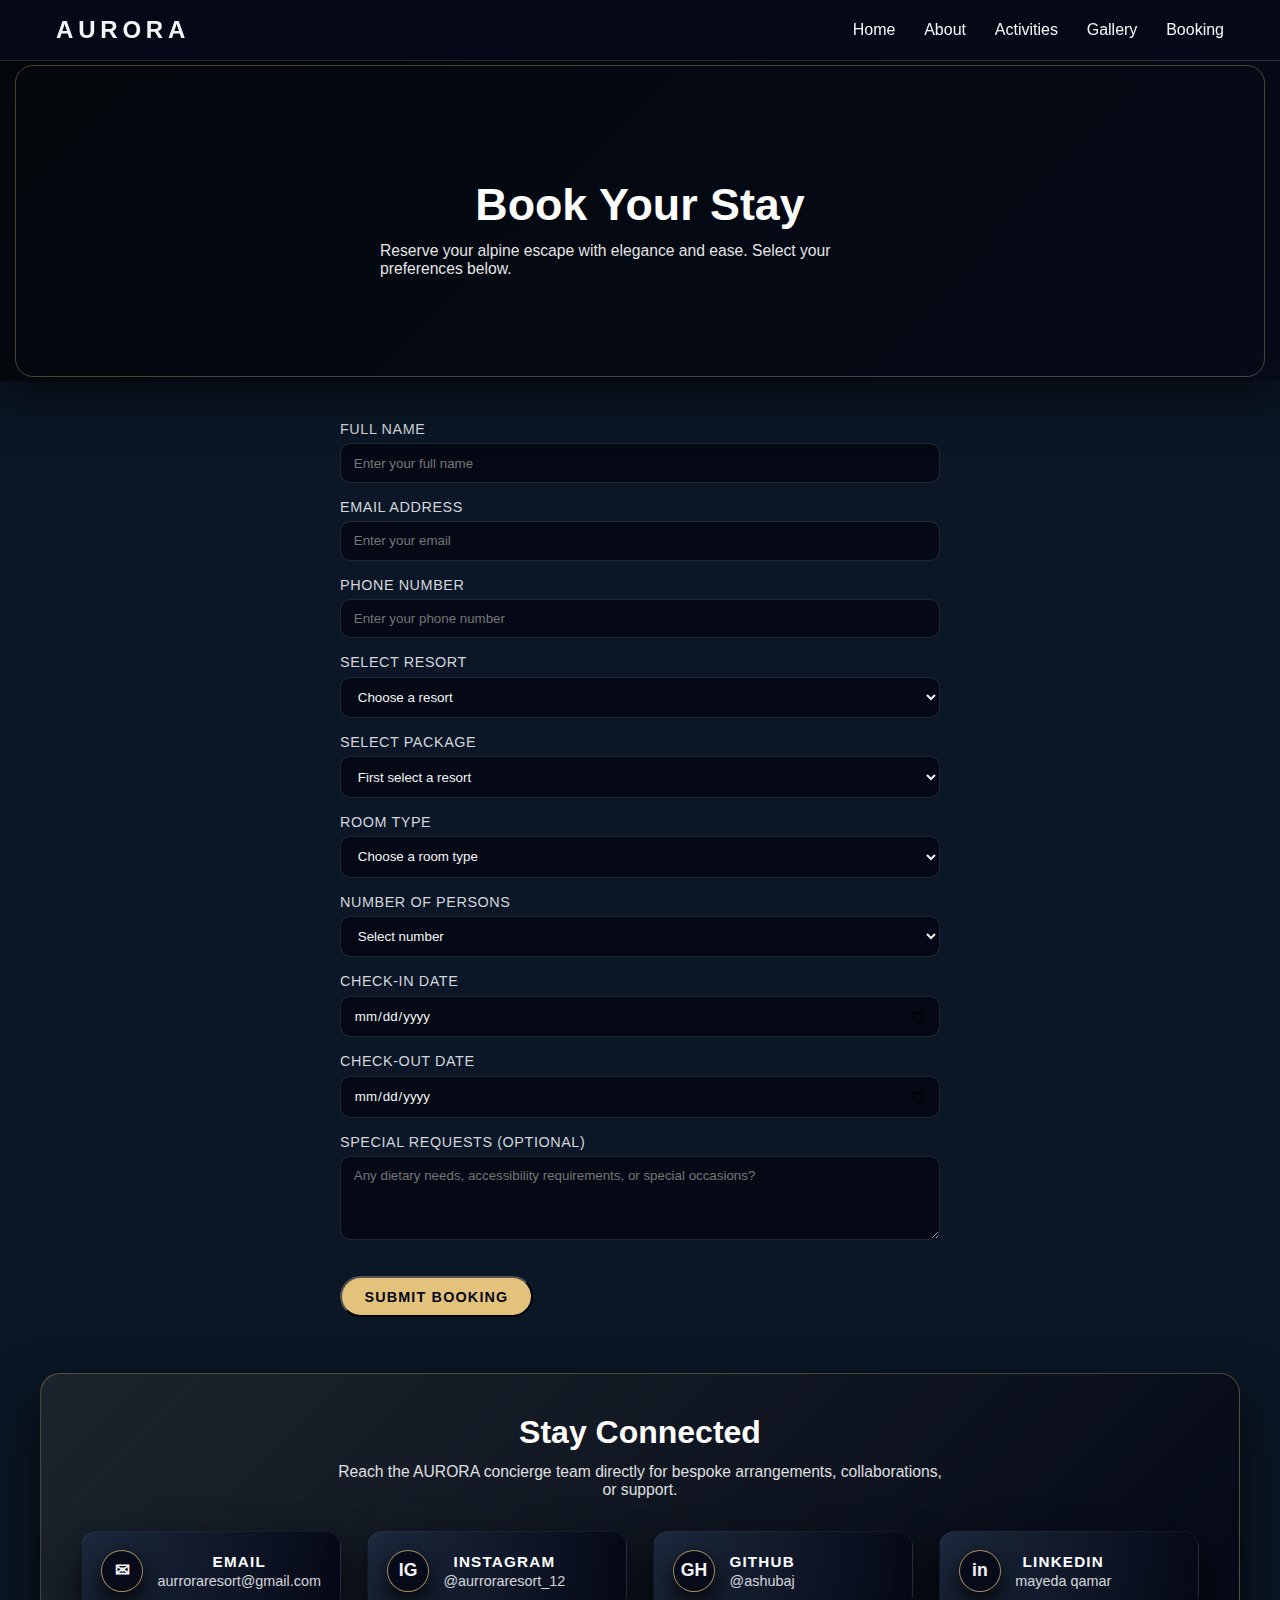
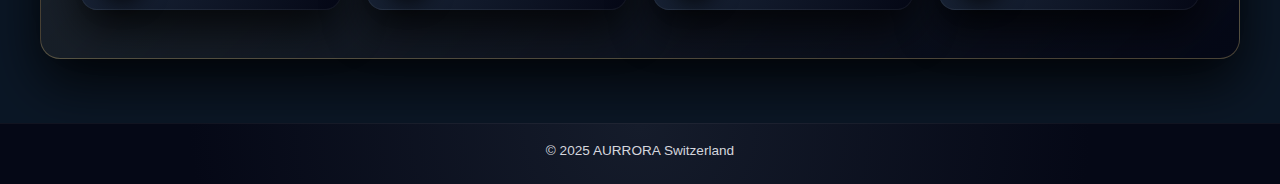
<file: contact.html>
<!DOCTYPE html>
<html lang="en">
<head>
    <meta charset="UTF-8">
    <meta name="viewport" content="width=device-width, initial-scale=1.0">
    <title>Booking - AURRORA Resort</title>
    <link rel="stylesheet" href="style.css">
</head>
<body class="inner-site">

<header>
    <div class="logo"><a href="index.html">AURORA</a></div>
    <nav>
        <ul>
            <li><a href="index2.html">Home</a></li>
            <li><a href="about.html">About</a></li>
            <li><a href="activities.html">Activities</a></li>
            <li><a href="gallery.html">Gallery</a></li>
            <li><a href="contact.html">Booking</a></li>
        </ul>
    </nav>
</header>

<section class="hero">
    <h1>Book Your Stay</h1>
    <p>Reserve your alpine escape with elegance and ease. Select your preferences below.</p>
</section>

<main>
    <section class="contact-form">
        <form action="#" method="post" id="booking-form"> <!-- Change action to your backend script (e.g., submit.php) -->
            <div class="form-group">
                <label for="name">Full Name</label>
                <input type="text" id="name" name="name" required placeholder="Enter your full name">
            </div>

            <div class="form-group">
                <label for="email">Email Address</label>
                <input type="email" id="email" name="email" required placeholder="Enter your email">
            </div>

            <div class="form-group">
                <label for="phone">Phone Number</label>
                <input type="tel" id="phone" name="phone" required placeholder="Enter your phone number">
            </div>

            <div class="form-group">
                <label for="resort">Select Resort</label>
                <select id="resort" name="resort" required onchange="updatePackages()">
                    <option value="">Choose a resort</option>
                    <option value="zermatt">Zermatt – Emerald Valley</option>
                    <option value="interlaken">Interlaken – Crystal Resort</option>
                    <option value="stmoritz">St. Moritz – Alpine Crest</option>
                    <option value="lucerne">Lucerne – Silver Crest</option>
                    <option value="grindelwald">Grindelwald Resort</option>
                </select>
            </div>

            <div class="form-group">
                <label for="package">Select Package</label>
                <select id="package" name="package" required>
                    <option value="">First select a resort</option>
                </select>
            </div>

            <div class="form-group">
                <label for="room-type">Room Type</label>
                <select id="room-type" name="room-type" required>
                    <option value="">Choose a room type</option>
                    <option value="standard">Standard</option>
                    <option value="deluxe">Deluxe</option>
                    <option value="suite">Suite</option>
                    <option value="single">Single Bed</option>
                    <option value="double">Double Bed</option>
                </select>
            </div>

            <div class="form-group">
                <label for="persons">Number of Persons</label>
                <select id="persons" name="persons" required>
                    <option value="">Select number</option>
                    <option value="1">1 Person</option>
                    <option value="2">2 Persons</option>
                    <option value="3">3 Persons</option>
                    <option value="4">4 Persons</option>
                    <option value="5+">5+ Persons (Contact for group rates)</option>
                </select>
            </div>

            <div class="form-group">
                <label for="checkin">Check-in Date</label>
                <input type="date" id="checkin" name="checkin" required>
            </div>

            <div class="form-group">
                <label for="checkout">Check-out Date</label>
                <input type="date" id="checkout" name="checkout" required>
            </div>

            <div class="form-group">
                <label for="requests">Special Requests (Optional)</label>
                <textarea id="requests" name="requests" rows="4" placeholder="Any dietary needs, accessibility requirements, or special occasions?"></textarea>
            </div>

            <button type="submit" class="btn">Submit Booking</button>
        </form>
    </section>
</main>
<section class="contact-links">
    <div class="contact-links-inner">
        <h2>Stay Connected</h2>
        <p>Reach the AURORA concierge team directly for bespoke arrangements, collaborations, or support.</p>

        <div class="contact-links-grid">
            <a href="mailto:auurroraresort@gmail.com" class="contact-link-card">
                <div class="contact-link-icon">✉</div>
                <div class="contact-link-text">
                    <h3>Email</h3>
                    <p>aurroraresort@gmail.com</p>
                </div>
            </a>

       <a href="https://www.instagram.com/aurroraresort_12/"
   target="_blank"
   class="contact-link-card">
    <div class="contact-link-icon">IG</div>
    <div class="contact-link-text">
        <h3>Instagram</h3>
        <p>@aurroraresort_12</p>
    </div>
</a>


            <a href="https://github.com/ashubaj" target="_blank" class="contact-link-card">
                <div class="contact-link-icon">GH</div>
                <div class="contact-link-text">
                    <h3>GitHub</h3>
                    <p>@ashubaj</p>
                </div>
            </a>

           <a href="https://www.linkedin.com/in/mayeda-qamar-a3909037b"
   target="_blank"
   class="contact-link-card">
    <div class="contact-link-icon">in</div>
    <div class="contact-link-text">
        <h3>LinkedIn</h3>
        <p>mayeda qamar</p>
    </div>
</a>

        </div>
    </div>
</section>

<footer>
    <p>&copy; 2025 AURRORA Switzerland</p>
</footer>

<script>
    // Package data based on resorts (from your provided code)
    const packages = {
        zermatt: [
            { value: "matterhorn-signature", text: "Matterhorn Signature - CHF 1,650/night"},
             
            { value: "ultra-luxury-alpine", text: "Ultra Luxury Alpine - CHF 3,100/night" },
            { value: "honeymoon-clouds", text: "Honeymoon Clouds - CHF 2,450/night" }
        ],
        interlaken: [
            { value: "swiss-adventure-luxe", text: "Swiss Adventure Luxe - CHF 1,450/night" },
            { value: "adrenaline-platinum", text: "Adrenaline Platinum - CHF 2,650/night" },
            { value: "premium-family-explorer", text: "Premium Family Explorer - CHF 1,900/night" }
        ],
        stmoritz: [
            { value: "winter-royalty", text: "Winter Royalty - CHF 2,150/night" },
            { value: "billionaire-winter-retreat", text: "Billionaire Winter Retreat - CHF 4,300/night" },
            { value: "elite-wellness-snow", text: "Elite Wellness Snow Escape - CHF 2,600/night" }
        ],
        lucerne: [
            { value: "lake-lucerne-romance", text: "Lake Lucerne Romance - CHF 1,350/night" },
            { value: "cultural-grand-tour", text: "Cultural Grand Tour - CHF 1,550/night" },
            { value: "grand-lake-voyage", text: "Grand Lake Voyage - CHF 2,250/night" }
        ],
        grindelwald: [
            { value: "cliffside-adventure-luxe", text: "Cliffside Adventure Luxe - CHF 1,300/night" },
            { value: "romantic-nature-hideaway", text: "Romantic Nature Hideaway - CHF 2,050/night" },
            { value: "eiger-aerial-discovery", text: "Eiger Aerial Discovery - CHF 2,800/night" }
        ]
    };

    function updatePackages() {
        const resortSelect = document.getElementById('resort');
        const packageSelect = document.getElementById('package');
        const selectedResort = resortSelect.value;

        // Clear existing options
        packageSelect.innerHTML = '<option value="">Choose a package</option>';

        // Add new options if a resort is selected
        if (selectedResort && packages[selectedResort]) {
            packages[selectedResort].forEach(pkg => {
                const option = document.createElement('option');
                option.value = pkg.value;
                option.textContent = pkg.text;
                packageSelect.appendChild(option);
            });
        }
    }
</script>

</body>
</html>
</file>
<file: style.css>
* {
  margin: 0;
  padding: 0;
  box-sizing: border-box;
  font-family: "Poppins", Arial, sans-serif;
}

body {
  background: #0b1726;
  color: #fff;
}

/* Hero section */
.hero {
  position: relative;
  width: 100%;
  min-height: 100vh;
  overflow: hidden;
  display: flex;
  align-items: center;
  justify-content: center;
}
/* background video behind everything */
.landing-page .hero-video {
  position: absolute;
  inset: 0;
  width: 100%;
  height: 100%;
  object-fit: cover;
  z-index: -2;
}



/* Blur border effect like card */
.landing-page .hero::before {
  content: "";
  position: absolute;
  inset: 3%;
  border-radius: 20px;
  overflow: hidden;
  backdrop-filter: blur(5px);
}
.landing-page .slides {
  position: absolute;
  inset: 0%;          /* same inset as ::before so it fits inside */
  z-index: -1;
}


.landing-page .slides input {
  display: none;
}

.landing-page .slide {
  position: absolute;
  inset: 0;
  background-size: cover;
  background-position: center;
  opacity: 0;
  transition: opacity 0.6s ease;
}

/* your images */
.landing-page .bg1 { background-image: url("1.jpg"); }
.landing-page .bg2 { background-image: url("4.jpg"); }
.landing-page .bg3 { background-image: url("3.jpg"); }
.landing-page .bg4 { background-image: url("5.jpg"); }
.landing-page .bg5 { background-image: url("2.jpg"); }
/* which slide is visible */
#s1:checked ~ .bg1 { opacity: 0; }
#s2:checked ~ .bg2 { opacity: 1; }
#s3:checked ~ .bg3 { opacity: 1; }
#s4:checked ~ .bg4 { opacity: 1; }
#s5:checked ~ .bg5 { opacity: 1; }

/* Dark overlay for readability */
.landing-page .overlay {
  position: absolute;
  inset: 3%;
  background: linear-gradient(
    to bottom,
    rgba(0, 0, 0, 0.10),
    rgba(0, 0, 0, 0.35)
  );
  border-radius: 20px;
}

/* Header */
.landing-page .header {
  position: absolute;
  top: 8%;
  left: 10%;
  right: 10%;
  display: flex;
  align-items: center;
  justify-content: space-between;
  z-index: 2;
}

.landing-page .logo {
  font-size: 1.3rem;
  font-weight: 700;
  letter-spacing: 3px;
}
.logo a {
  color: inherit;
  text-decoration: none;
}
.logo a:visited,
.logo a:hover {
  color: inherit;
}


.landing-page .nav a {
  color: #fff;
  margin-left: 30px;
  text-decoration: none;
  font-weight: 500;
  position: relative;
}

.landing-page .nav a::after {
  content: "";
  position: absolute;
  left: 0;
  bottom: -5px;
  width: 0;
  height: 2px;
  background: #fff;
  transition: width 0.3s;
}

.landing-page .nav a:hover::after {
  width: 100%;
}

/* Hero text content */
.landing-page .hero-content {
  position: relative;
  z-index: 2;
  width: 80%;
  max-width: 1100px;
  display: flex;
  justify-content: space-between;
  align-items: center;
}

.landing-page .text-box {
  max-width: 520px;
}

.landing-page .small-title {
  font-size: 0.9rem;
  letter-spacing: 4px;
  margin-bottom: 10px;
}

.landing-page .main-title {
  font-size: 3.2rem;
  line-height: 1.05;
  font-weight: 800;
  margin-bottom: 20px;
}

.landing-page .description {
  font-size: 0.9rem;
  line-height: 1.7;
  margin-bottom: 25px;
}

.landing-page .btn {
  display: inline-block;
  padding: 12px 32px;
  background: #ffffff;
  color: #0b1726;
  border-radius: 5px;
  font-weight: 600;
  text-decoration: none;
}

/* Right side text */
.landing-page .right-text {
  text-align: right;
  max-width: 300px;
}

.landing-page .right-text h2 {
  font-size: 2.2rem;
  line-height: 1.2;
}

.landing-page .right-text p {
  margin-top: 10px;
  font-size: 0.9rem;
  letter-spacing: 2px;
}

/* Slider dots */
.landing-page .slider-dots {
  position: absolute;
  bottom: 10%;
  left: 50%;
  transform: translateX(-50%);
  display: flex;
  gap: 10px;
  z-index: 2;
}

.landing-page .dot {
  width: 10px;
  height: 10px;
  border-radius: 50%;
  border: 2px solid #fff;
  cursor: pointer;
  background: transparent;
  transition: background 0.3s, transform 0.3s;
}

.landing-page .dot.active,
.landing-page .dot:hover {
  background: #fff;
  transform: scale(1.1);
}

/* Responsive */
@media (max-width: 900px) {
  .landing-page .hero-content {
    flex-direction: column;
    align-items: flex-start;
    gap: 30px;
  }

  .landing-page .right-text {
    text-align: left;
  }

  .landing-page .header {
    flex-direction: column;
    align-items: flex-start;
    gap: 15px;
  }
}

@media (max-width: 600px) {
  .landing-page .main-title {
    font-size: 2.2rem;
  }

  .landing-page .nav a {
    margin-left: 15px;
    font-size: 0.9rem;
  }
}
.inner-site{
    font-family:"Poppins", Arial, sans-serif;
    background:linear-gradient(circle at top,#1a2940 0%,#050816 55%,#02040a 100%);
    color:#f4f5f7;
}


.inner-site a{
    text-decoration:none;
    color:#f4f5f7;
}
.inner-site a:hover{
    color:#e3c27b;          /* soft gold accent */
}


/* HEADER */
.inner-site header{
    position: sticky;
    top:0;
    z-index:10;
    backdrop-filter: blur(14px);
    background: linear-gradient(to right, rgba(5,8,22,0.96), rgba(5,8,22,0.92));
    border-bottom:1px solid rgba(227,194,123,0.18);
    color:#f4f5f7;
    padding:1rem 3.5rem;
    display:flex;
    justify-content:space-between;
    align-items:center;
}
.inner-site .logo{
    font-size:1.5rem;
    font-weight:700;
    letter-spacing:0.2em;
}
.inner-site nav ul{
    list-style:none;
    display:flex;
}
.inner-site nav ul li{
    margin-left:1.8rem;
}
.inner-site nav ul li a{
    position:relative;
    font-weight:500;
}
.inner-site nav ul li a::after{
    content:"";
    position:absolute;
    left:0;
    bottom:-4px;
    width:0;
    height:2px;
    background:#e3c27b;
    transition:width 0.25s ease;
}
.inner-site nav ul li a:hover::after{
    width:100%;
}


/* HERO (top of inner page) */
.inner-site .hero{
    position:relative;
    text-align:left;
    padding:5rem 3.5rem 4rem;
    margin-bottom:2.5rem;
    min-height:320px;
    
    color:#fdfdfd;

    background:
      linear-gradient(135deg, rgba(0,0,0,0.70), rgba(5,8,22,0.85)),
      url("https://images.unsplash.com/photo-1501785888041-af3ef285b470") center/cover no-repeat;
   
    box-shadow:0 18px 40px rgba(0,0,0,0.55);
}
.inner-site .about-hero .hero-content{
  position: relative;
  z-index: 3;
  max-width: 650px;
  margin: 0 auto;              /* equal space left/right */
  text-align: center;          /* center text lines */
  display: flex;
  flex-direction: column;
  align-items: center;         /* center button too */
  justify-content: center;
  gap: 1.4rem;
}
.inner-site .hero{
  display: flex;
  flex-direction: column;
  justify-content: center;
  align-items:center;
}
.inner-site .hero::before{
    content:"";
    position:absolute;
    inset:1.2%;
    border-radius:18px;
    border:1px solid rgba(227,194,123,0.32);
    pointer-events:none;
}
.inner-site .hero h1{
    position:relative;
    font-size:2.8rem;
    line-height:1.1;
    margin-bottom:0.75rem;
}
.inner-site .hero p{
    position:relative;
    font-size:0.98rem;
    max-width:520px;
    opacity:0.9;
}

/* MAIN */
.inner-site main{
    max-width:1200px;
    margin:2.5rem auto 3.5rem;
    padding:0 2.5rem;
}

/* SECTIONS */
.inner-site .section-title{
    text-align:left;
    font-size:1.9rem;
    margin-bottom:1.8rem;
    color:#ffffff;
}

/* GRID CARDS */
.inner-site .grid{
    display:grid;
    grid-template-columns:repeat(2, minmax(0,1fr));
    gap:2.3rem;
    padding:0;
}
.inner-site .card{
    position:relative;
    background: radial-gradient(circle at top left, #1c293d, #050816);
    padding:1rem 1rem 1.1rem;
    border-radius:18px;
    box-shadow:0 20px 40px rgba(0,0,0,0.65);
    border:1px solid rgba(255,255,255,0.05);
    transition:transform 0.3s ease, box-shadow 0.3s ease, border-color 0.3s ease;
    text-decoration:none;
    color:#f4f5f7;
}
.inner-site .card:hover{
    transform:translateY(-6px);
    box-shadow:0 30px 60px rgba(0,0,0,0.8);
    border-color:rgba(227,194,123,0.55);
}
.inner-site .card img{
    width:100%;
    height:220px;
    object-fit:cover;
    border-radius:14px;
    margin-bottom:0.9rem;
}
/* Only Activities page layout */
.inner-site .activities-grid{
    display: grid;
    grid-template-columns: 1fr;       /* one card per row */
    gap: 2.5rem;
    max-width: 800px;
    margin: 0 auto 3rem;
    padding: 0 1rem;
}

/* Only Activities cards */
.inner-site .activity-card{
    position: relative;
    background: radial-gradient(circle at top left, #1c293d, #050816);
    padding: 1.4rem 1.6rem 1.6rem;
    border-radius: 20px;
    box-shadow: 0 24px 50px rgba(0,0,0,0.75);
    border: 1px solid rgba(255,255,255,0.08);
    transition: transform 0.3s ease, box-shadow 0.3s ease, border-color 0.3s ease;
    text-decoration: none;
    color: #f4f5f7;
}

.inner-site .activity-card img{
    width: 100%;
    height: 260px;
    object-fit: cover;
    border-radius: 16px;
    margin-bottom: 1rem;
}

.inner-site .activity-card:hover{
    transform: translateY(-8px) scale(1.01);
    box-shadow: 0 32px 70px rgba(0,0,0,0.9);
    border-color: rgba(227,194,123,0.7);
}

.inner-site h2,
.inner-site h3{
    color:#ffffff;
    margin-bottom:0.35rem;
}

/* Buttons */
.inner-site .btn{
    display:inline-block;
    background:#e3c27b;
    color:#050816;
    padding:0.65rem 1.4rem;
    border-radius:999px;
    margin-top:1rem;
    font-weight:600;
    font-size:0.9rem;
    letter-spacing:0.08em;
    text-transform:uppercase;
}
.inner-site .btn:hover{
    background:#f4d896;
}

/* FORM */
.inner-site .contact-form{
    max-width:600px;
    margin:2.5rem auto 0;
}
.inner-site .form-group{
    margin-bottom:1rem;
}
.inner-site label{
    display:block;
    margin-bottom:0.4rem;
    font-size:0.9rem;
    letter-spacing:0.04em;
    text-transform:uppercase;
    color:#d4d6dd;
}
.inner-site input,
.inner-site select,
.inner-site textarea{
    width:100%;
    padding:0.7rem 0.8rem;
    border-radius:10px;
    border:1px solid rgba(255,255,255,0.12);
    background:rgba(3,8,20,0.9);
    color:#f4f5f7;
}

/* FOOTER */
.inner-site footer{
    background:radial-gradient(circle at top, #151c2b 0%, #050816 70%);
    color:#d4d6dd;
    text-align:center;
    padding:1.2rem 1rem 1.6rem;
    border-top:1px solid rgba(255,255,255,0.05);
    margin-top:4rem;
    font-size:0.85rem;
}

/* BOTTOM ICON BAR (optional on mobile) */
.inner-site .icon-bar{
    position:fixed;
    bottom:0;
    left:0;
    width:100%;
    background:rgba(5,8,22,0.96);
    border-top:1px solid rgba(227,194,123,0.28);
    display:flex;
    justify-content:space-around;
    padding:10px 0;
    backdrop-filter:blur(10px);
}
.inner-site .icon-bar a{
    color:#f4f5f7;
    font-size:22px;
    text-decoration:none;
    transition:transform 0.25s ease, color 0.25s ease;
}
.inner-site .icon-bar a:hover{
    transform:scale(1.12);
    color:#e3c27b;
}

/* RESPONSIVE */
@media (max-width: 900px){
    .inner-site header{
        padding:0.9rem 1.5rem;
    }
    .inner-site .hero{
        padding:3.5rem 1.5rem 3rem;
        flex-direction:column;
        align-items:flex-start;
    }
    .inner-site main{
        padding:0 1.5rem;
    }
    .inner-site .grid{
        grid-template-columns:1fr;
    }
}
@media (max-width: 600px){
    .inner-site .hero h1{
        font-size:2.1rem;
    }
}
.modal {
    display: none;
    position: fixed;
    z-index: 1000;
    left: 0;
    top: 0;
    width: 100%;
    height: 100%;
    background: rgba(0, 0, 0, 0.8);
    backdrop-filter: blur(10px);
}

.modal-content {
    background: radial-gradient(circle at top, #1c293d, #050816);
    margin: 10% auto;
    padding: 20px;
    border: 1px solid rgba(227, 194, 123, 0.3);
    border-radius: 20px;
    width: 40%;
    max-width: 600px;
    box-shadow: 0 20px 40px rgba(0, 0, 0, 0.8);
    color: #f4f5f7;
}

.close {
    color: #e3c27b;
    float: right;
    font-size: 28px;
    font-weight: bold;
    cursor: pointer;
}

.close:hover {
    color: #f4d896;
}

.modal iframe {
    width: 100%;
    height: 300px;
    border-radius: 10px;
    margin-top: 10px;
}
.book-btn{
    display:inline-block;
    padding:0.7rem 2.4rem;
    border-radius:999px;           /* full pill */
    background:#e3c27b;            /* gold */
    color:#050816;
    font-weight:600;
    font-size:0.9rem;
    letter-spacing:0.12em;
    text-transform:uppercase;
    text-decoration:none;
    border:none;
}
/* =========================
   ZERMATT PAGE ONLY
   ========================= */

/* Page spacing so hero is not stuck to header */
.resort-page main{
    max-width: 1200px;
    margin: 0 auto 3.5rem;
    padding: 0 2.5rem;
}

/* Zermatt hero: lighter image, more space */
.resort-page .resort-hero{
    position: relative;
    text-align: left;
    padding: 4rem 3rem 3.2rem;
    margin: 2.5rem auto 2.8rem;
    min-height: 55vh;
    max-width: 1200px;
    color: #fdfdfd;

    display: flex;
    flex-direction: column;
    justify-content: center;
    align-items: flex-start;

    background:
      linear-gradient(135deg, rgba(0,0,0,0.18), rgba(5,8,22,0.40)),
      url("https://images.unsplash.com/photo-1549880338-65ddcdfd017b")
      center / cover no-repeat;

    border-radius: 18px;
    box-shadow: 0 18px 40px rgba(0,0,0,0.55);
}

.resort-page .resort-hero::before{
    content:"";
    position:absolute;
    inset: 1.5%;
    border-radius: 16px;
    border: 1px solid rgba(227,194,123,0.25);
    pointer-events:none;
}

.resort-page .resort-hero h1{
    position: relative;
    font-size: 2.6rem;
    line-height: 1.1;
    margin-bottom: 0.6rem;
}

.resort-page .resort-hero p{
    position: relative;
    font-size: 1rem;
    max-width: 520px;
    opacity: 0.93;
}

/* Section titles on Zermatt page: centered with accent line */
.resort-page .section-title{
    text-align: center;
    font-size: 2rem;
    margin: 2.5rem auto 1.6rem;
    color: #ffffff;
    position: relative;
}

.resort-page .section-title::after{
    content: "";
    display: block;
    width: 70px;
    height: 3px;
    margin: 0.7rem auto 0;
    border-radius: 999px;
    background: linear-gradient(to right, #e3c27b, #f4d896);
}

/* Paragraph spacing for readability on Zermatt page */
.resort-page main p{
    margin-bottom: 1rem;
    line-height: 1.7;
}

/* Gallery: 2 images per row, not full screen */
.resort-page .resort-gallery{
    display: grid;
    grid-template-columns: repeat(2, minmax(0, 1fr));
    gap: 1.6rem;
    max-width: 1000px;
    margin: 0 auto 3rem;
}

.resort-page .resort-gallery img{
    width: 100%;
    height: 230px;
    object-fit: cover;
    border-radius: 14px;
    box-shadow: 0 14px 30px rgba(0,0,0,0.5);
}

/* On small screens, fall back to 1 per row */
@media (max-width: 700px){
    .resort-page .resort-hero{
        padding: 3.2rem 1.6rem 2.6rem;
    }
    .resort-page .resort-gallery{
        grid-template-columns: 1fr;
        padding: 0 1rem;
    }
}


/* About Page Enhancements */
/* make about hero reuse the same .hero layout */
.inner-site .about-hero{
  position:relative;
  width:100%;
  min-height:100vh;           /* full height like home */
  display:flex;
  align-items:center;
  justify-content:center;
  overflow:hidden;
  margin-bottom:3rem;
}

/* inner card with background image + gradient,
   same proportions as landing card */
.inner-site .about-hero::before{
 position:relative;
    text-align:left;
    padding:5rem 3.5rem 4rem;
    margin-bottom:2.5rem;
    min-height:320px;
    
    color:#fdfdfd;

    background:
      linear-gradient(135deg, rgba(0,0,0,0.70), rgba(5,8,22,0.85)),
      url("https://images.unsplash.com/photo-1501785888041-af3ef285b470") center/cover no-repeat;
   
    box-shadow:0 18px 40px rgba(0,0,0,0.55);
}


/* soft inner outline */
.inner-site .about-hero::after{
  content:"";
  position:absolute;
  inset:7.2% 9.2%;
  border-radius:20px;
  border:1px solid rgba(227,194,123,0.22);
  z-index:-1;
}

/* centered content block inside */
.inner-site .about-hero .hero-content{
  position:relative;
  z-index:3;
  max-width:700px;
  text-align:center;
  padding:0 2rem;
}

.inner-site .about-hero h1{
  font-size:3.3rem;
  line-height:1.1;
  margin-bottom:1.2rem;
  text-shadow:0 2px 10px rgba(0,0,0,0.8);
}

.inner-site .about-hero p{
  font-size:1.05rem;
  opacity:0.9;
  margin-bottom:2rem;
}

/* responsive */
@media (max-width:900px){
  .inner-site header{
    padding:0.9rem 1.5rem;
  }
  .inner-site .about-hero{
    min-height:80vh;
  }
  .inner-site .about-hero::before{
    inset:8% 5%;
  }
  .inner-site .about-hero::after{
    inset:9% 6%;
  }
  .inner-site .about-hero h1{
    font-size:2.5rem;
  }
}

@media (max-width:600px){
  .inner-site .about-hero h1{
    font-size:2.1rem;
  }
}


/* Our Story: Spacious Split Layout */
.our-story {
    margin: 5rem auto;
    max-width: 1400px;
    padding: 0 3rem;
}
.story-grid {
    display: grid;
    grid-template-columns: 1fr 1fr;
    gap: 4rem;
    align-items: center;
}
.story-text h2 {
    font-size: 2.5rem;
    margin-bottom: 2rem;
    color: #ffffff;
    position: relative;
}
.story-text h2::after {
    content: "";
    display: block;
    width: 80px;
    height: 4px;
    margin-top: 0.5rem;
    border-radius: 999px;
    background: linear-gradient(to right, #e3c27b, #f4d896);
}
.story-text p {
    margin-bottom: 1.5rem;
    line-height: 1.8;
    font-size: 1.1rem;
}
.story-image img {
    width: 100%;
    height: 500px;
    object-fit: cover;
    border-radius: 20px;
    box-shadow: 0 25px 50px rgba(0,0,0,0.7);
    transition: transform 0.4s ease;
}
.story-image img:hover {
    transform: scale(1.05);
}

/* Quote Section: Elegant Centered Block */
.quote-section {
    text-align: center;
    margin: 5rem auto;
    max-width: 1000px;
    padding: 3rem 2rem;
    background: linear-gradient(135deg, rgba(227,194,123,0.1), rgba(5,8,22,0.9));
    border-radius: 20px;
    box-shadow: 0 20px 40px rgba(0,0,0,0.6);
}
.quote-section blockquote {
    font-size: 1.8rem;
    font-style: italic;
    line-height: 1.6;
    margin-bottom: 1rem;
    color: #f4f5f7;
}
.quote-section cite {
    font-size: 1rem;
    color: #e3c27b;
    font-weight: 500;
}

/* Features: Enhanced Cards with Images */
.features {
    text-align: center;
    margin: 5rem auto;
    max-width: 1400px;
    padding: 0 3rem;
}
.features h2 {
    font-size: 2.5rem;
    margin-bottom: 3rem;
    color: #ffffff;
    position: relative;
}
.features h2::after {
    content: "";
    display: block;
    width: 80px;
    height: 4px;
    margin: 0.5rem auto 0;
    border-radius: 999px;
    background: linear-gradient(to right, #e3c27b, #f4d896);
}
.features .grid {
    grid-template-columns: repeat(auto-fit, minmax(280px, 1fr));
    gap: 3rem;
}
.feature-card {
    padding: 2rem;
    text-align: center;
    transition: transform 0.4s ease, box-shadow 0.4s ease;
}
.feature-card:hover {
    transform: translateY(-10px);
    box-shadow: 0 35px 70px rgba(0,0,0,0.9);
}
.feature-card img {
    width: 100%;
    height: 200px;
    object-fit: cover;
    border-radius: 16px;
    margin-bottom: 1.5rem;
}
.feature-card h3 {
    font-size: 1.4rem;
    margin-bottom: 1rem;
}
.feature-card p {
    font-size: 1rem;
    opacity: 0.85;
}

/* Destinations: Card-Style Showcase */
.destinations {
    margin: 5rem auto;
    max-width: 1400px;
    padding: 0 3rem;
    text-align: center;
}
.destinations h2 {
    font-size: 2.5rem;
    margin-bottom: 3rem;
    color: #ffffff;
    position: relative;
}
.destinations h2::after {
    content: "";
    display: block;
    width: 80px;
    height: 4px;
    margin: 0.5rem auto 0;
    border-radius: 999px;
    background: linear-gradient(to right, #e3c27b, #f4d896);
}
.destinations .grid {
    grid-template-columns: repeat(auto-fit, minmax(250px, 1fr));
    gap: 3rem;
}
.destination-card {
    background: radial-gradient(circle at top left, #1c293d, #050816);
    padding: 1.5rem;
    border-radius: 20px;
    box-shadow: 0 20px 40px rgba(0,0,0,0.65);
    border: 1px solid rgba(255,255,255,0.05);
    transition: transform 0.4s ease, box-shadow 0.4s ease;
    text-align: center;
}
.destination-card:hover {
    transform: translateY(-8px);
    box-shadow: 0 30px 60px rgba(0,0,0,0.8);
}
.destination-card img {
    width: 100%;
    height: 180px;
    object-fit: cover;
    border-radius: 16px;
    margin-bottom: 1rem;
}
.destination-card h3 a {
    color: #e3c27b;
    text-decoration: none;
    font-size: 1.3rem;
}
.destination-card h3 a:hover {
    color: #f4d896;
}
.destination-card p {
    font-size: 0.95rem;
    opacity: 0.85;
}

/* Map Section: Premium Container */
.map-section {
    margin: 5rem auto;
    max-width: 1400px;
    padding: 0 3rem;
    text-align: center;
}
.map-section h2 {
    font-size: 2.5rem;
    margin-bottom: 3rem;
    color: #ffffff;
    position: relative;
}
.map-section h2::after {
    content: "";
    display: block;
    width: 80px;
    height: 4px;
    margin: 0.5rem auto 0;
    border-radius: 999px;
    background: linear-gradient(to right, #e3c27b, #f4d896);
}
.map-container {
    background: radial-gradient(circle at top left, #1c293d, #050816);
     padding: 1rem;
    border-radius: 20px;
    box-shadow: 0 20px 40px rgba(0,0,0,0.65);
    border: 1px solid rgba(255,255,255,0.05);
    overflow: hidden;
}
.map-container iframe {
    width: 100%;
    height: 400px;
    border: none;
    border-radius: 16px;
}

/* CTA Section: Elegant Banner */
.cta {
    background: linear-gradient(135deg, rgba(227,194,123,0.1), rgba(5,8,22,0.9));
    text-align: center;
    padding: 4rem 3rem;
    margin: 5rem auto;
    max-width: 1400px;
    border-radius: 20px;
    box-shadow: 0 25px 50px rgba(0,0,0,0.7);
}
.cta h2 {
    font-size: 2.8rem;
    margin-bottom: 1.5rem;
    color: #ffffff;
}
.cta p {
    font-size: 1.2rem;
    margin-bottom: 2.5rem;
    opacity: 0.9;
}

/* Responsive Adjustments */
@media (max-width: 900px) {
    .about-hero {
        min-height: 60vh;
        padding: 3rem 2rem;
    }
    .about-hero h1 {
        font-size: 2.8rem;
    }
    .story-grid {
        grid-template-columns: 1fr;
        gap: 2rem;
    }
    .story-image img {
        height: 350px;
    }
    .features .grid,
    .destinations .grid {
        grid-template-columns: 1fr;
    }
    .quote-section blockquote {
        font-size: 1.5rem;
    }
    .cta h2 {
        font-size: 2.2rem;
    }
}
@media (max-width: 600px) {
    .about-hero h1 {
        font-size: 2.2rem;
    }
    .story-text h2,
    .features h2,
    .destinations h2,
    .map-section h2 {
        font-size: 2rem;
    }
    .cta h2 {
        font-size: 1.8rem;
    }
}
/* GALLERY PAGE – 2 IMAGES PER ROW */
.gallery-grid{
  grid-template-columns: repeat(2, minmax(0, 1fr));
  gap: 2rem;
  padding-bottom: 2.5rem;
}

.gallery-item img{
  width: 100%;
  height: 260px;
  object-fit: cover;
  border-radius: 14px;
  box-shadow: 0 18px 40px rgba(0,0,0,0.75);
}

/* One per row on small screens */
@media (max-width: 700px){
  .gallery-grid{
    grid-template-columns: 1fr;
  }
}
/* Vertical social icons on right center – landing page only */
.landing-page .landing-social{
  position: fixed;
  right: 2rem;
  top: 50%;
  transform: translateY(-50%);
  display: flex;
  flex-direction: column;
  gap: 1rem;
  z-index: 50;
}

.landing-page .landing-social a{
  width: 40px;
  height: 40px;
  border-radius: 999px;
  border: 1px solid rgba(227,194,123,0.6);
  display: flex;
  align-items: center;
  justify-content: center;
  color: #ffffff;
  background: rgba(5,8,22,0.75);
  box-shadow: 0 12px 30px rgba(0,0,0,0.8);
  font-size: 1.2rem;
  text-decoration: none;
  transition: transform 0.25s ease, color 0.25s ease,
              border-color 0.25s ease, background 0.25s ease;
}

.landing-page .landing-social a:hover{
  transform: translateY(-2px) scale(1.06);
  color: #e3c27b;
  border-color: rgba(227,194,123,0.95);
  background: rgba(5,8,22,0.98);
}

/* Optional: nudge in a bit on small screens */
@media (max-width: 700px){
  .landing-page .landing-social{
    right: 1rem;
  }
}

/* CONTACT LINKS STRIP UNDER BOOKING FORM */
.contact-links{
    max-width: 1200px;
    margin: 3.5rem auto 0;
    padding: 2.5rem 2.5rem 3rem;
    border-radius: 20px;
    background: linear-gradient(135deg, rgba(227,194,123,0.08), rgba(5,8,22,0.95));
    box-shadow: 0 24px 55px rgba(0,0,0,0.8);
    border: 1px solid rgba(227,194,123,0.3);
}

.contact-links-inner{
    text-align: center;
}

.contact-links h2{
    font-size: 2rem;
    margin-bottom: 0.75rem;
    color: #ffffff;
}

.contact-links p{
    font-size: 0.98rem;
    opacity: 0.9;
    max-width: 620px;
    margin: 0 auto 2rem;
}

.contact-links-grid{
    display: grid;
    grid-template-columns: repeat(4, minmax(0, 1fr));
    gap: 1.6rem;
}

.contact-link-card{
    display: flex;
    align-items: center;
    gap: 0.9rem;
    padding: 1.1rem 1.2rem;
    border-radius: 16px;
    background: radial-gradient(circle at top left, #1c293d, #050816);
    border: 1px solid rgba(255,255,255,0.06);
    box-shadow: 0 18px 40px rgba(0,0,0,0.75);
    color: #f4f5f7;
    text-decoration: none;
    transition: transform 0.28s ease,
                box-shadow 0.28s ease,
                border-color 0.28s ease,
                background 0.28s ease;
}

.contact-link-card:hover{
    transform: translateY(-5px);
    box-shadow: 0 28px 60px rgba(0,0,0,0.9);
    border-color: rgba(227,194,123,0.7);
    background: radial-gradient(circle at top left, #243552, #050816);
}

.contact-link-icon{
    width: 42px;
    height: 42px;
    border-radius: 999px;
    border: 1px solid rgba(227,194,123,0.7);
    display: flex;
    align-items: center;
    justify-content: center;
    font-size: 1.1rem;
    font-weight: 600;
    background: rgba(5,8,22,0.9);
    box-shadow: 0 10px 24px rgba(0,0,0,0.9);
}

.contact-link-text h3{
    margin: 0 0 0.2rem;
    font-size: 0.95rem;
    letter-spacing: 0.08em;
    text-transform: uppercase;
    color: #ffffff;
}

.contact-link-text p{
    margin: 0;
    font-size: 0.9rem;
    opacity: 0.85;
}

/* Responsive for contact strip */
@media (max-width: 900px){
    .contact-links{
        padding: 2rem 1.5rem 2.4rem;
    }
    .contact-links-grid{
        grid-template-columns: repeat(2, minmax(0, 1fr));
    }
}

@media (max-width: 600px){
    .contact-links-grid{
        grid-template-columns: 1fr;
    }
}
</file>
